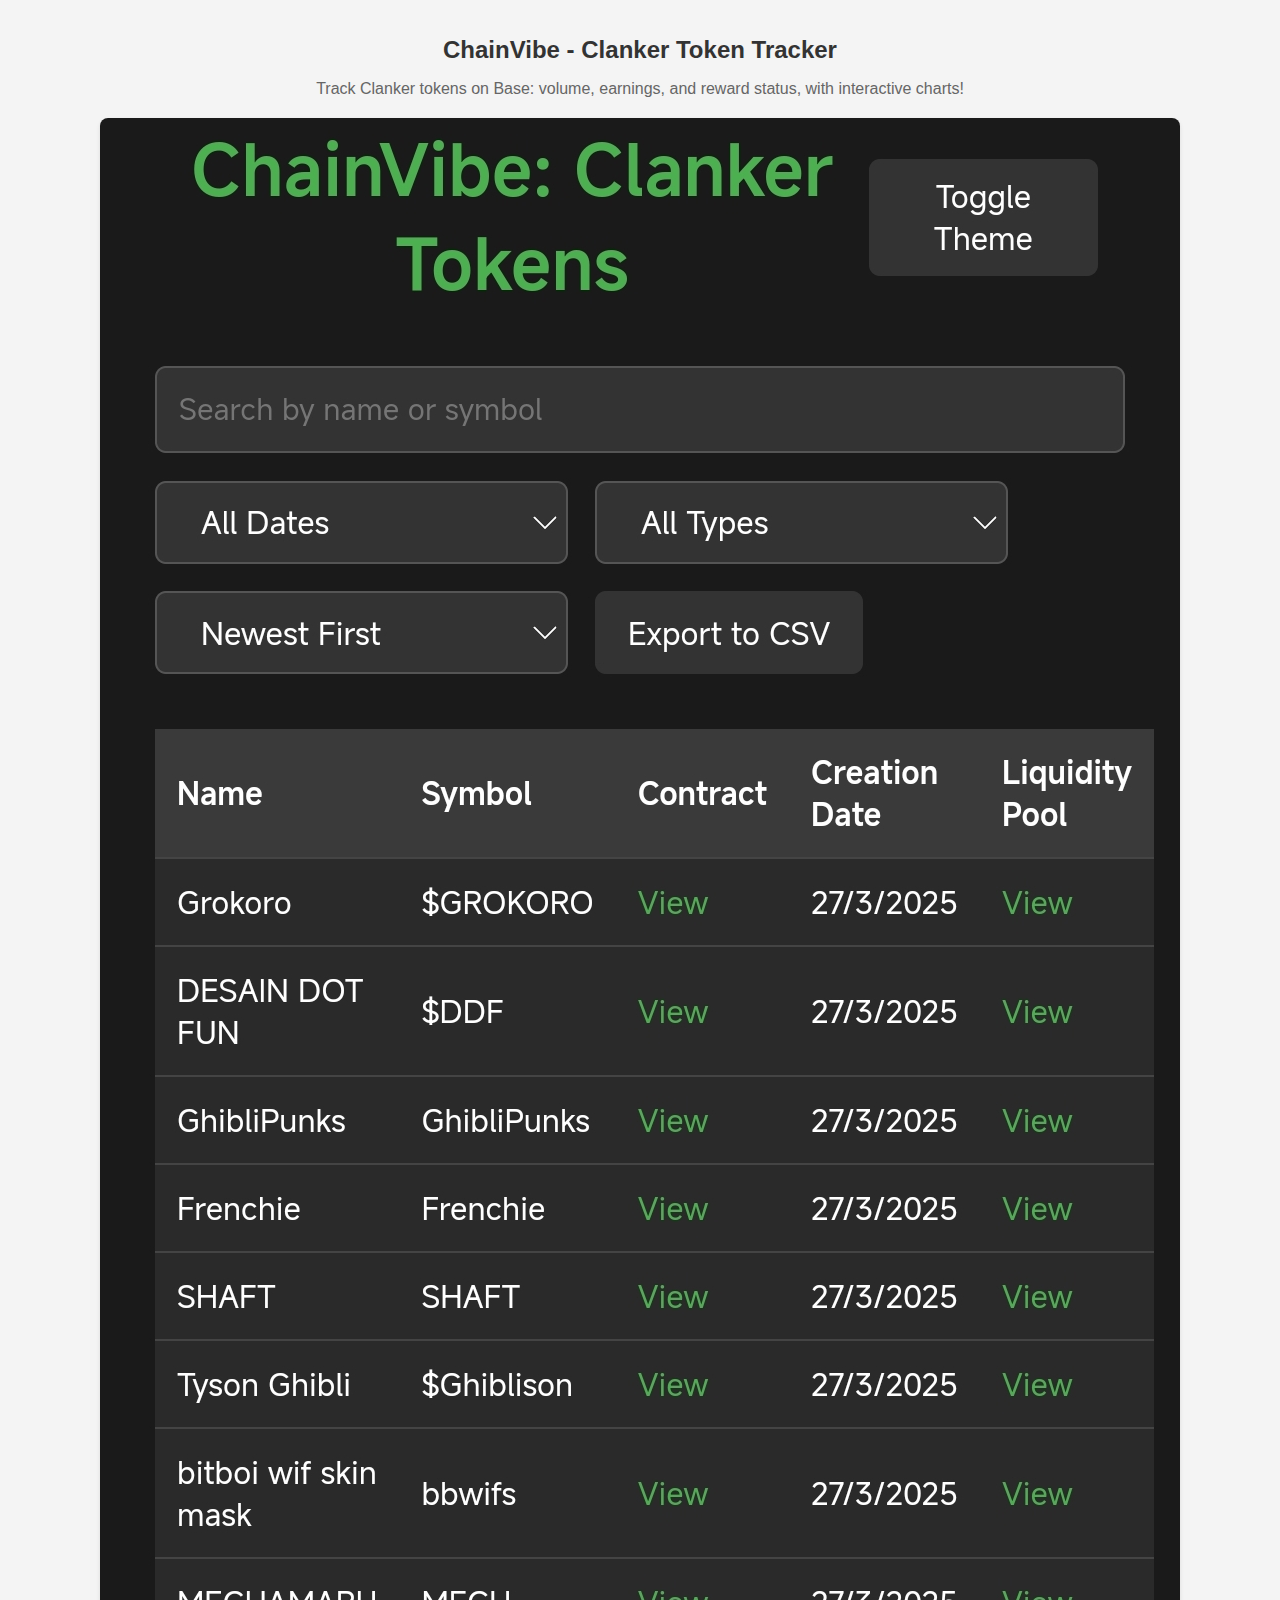
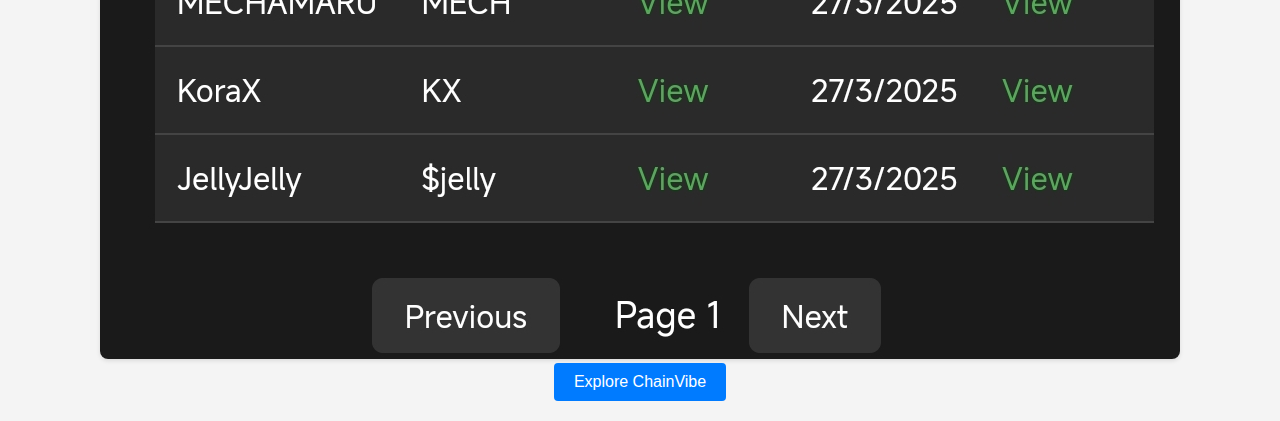
<file: frame.html>
<!DOCTYPE html>
<html lang="en">
<head>
  <meta charset="UTF-8">
  <meta name="viewport" content="width=device-width, initial-scale=1.0">
  <title>ChainVibe Frame</title>
  <meta property="og:title" content="ChainVibe - Clanker Token Tracker">
  <meta property="og:description" content="Track Clanker tokens on Base: volume, earnings, and reward status, with interactive charts!">
  <meta property="og:image" content="https://esospanas.github.io/ChainVibe-/screenshot.png">
  <meta property="fc:frame" content="vNext">
  <meta property="fc:frame:image" content="https://esospanas.github.io/ChainVibe-/screenshot.png">
  <meta property="fc:frame:button:1" content="Explore ChainVibe">
  <meta property="fc:frame:button:1:action" content="link">
  <meta property="fc:frame:button:1:target" content="https://esospanas.github.io/ChainVibe-/">
  <style>
    body {
      font-family: Arial, sans-serif;
      text-align: center;
      padding: 20px;
      margin: 0;
      background-color: #f4f4f4;
    }
    h1 {
      font-size: 24px;
      margin-bottom: 10px;
      color: #333;
    }
    p {
      font-size: 16px;
      margin-bottom: 20px;
      color: #666;
    }
    img {
      max-width: 100%;
      border-radius: 8px;
      box-shadow: 0 2px 4px rgba(0, 0, 0, 0.1);
    }
    a {
      display: inline-block;
      padding: 10px 20px;
      background-color: #007bff;
      color: white;
      text-decoration: none;
      border-radius: 4px;
      font-size: 16px;
      transition: background-color 0.3s;
    }
    a:hover {
      background-color: #0056b3;
    }
  </style>
</head>
<body>
  <h1>ChainVibe - Clanker Token Tracker</h1>
  <p>Track Clanker tokens on Base: volume, earnings, and reward status, with interactive charts!</p>
  <img src="https://esospanas.github.io/ChainVibe-/screenshot.png" alt="ChainVibe Screenshot">
  <br>
  <a href="https://esospanas.github.io/ChainVibe-/" target="_blank">Explore ChainVibe</a>
</body>
</html>
</file>
